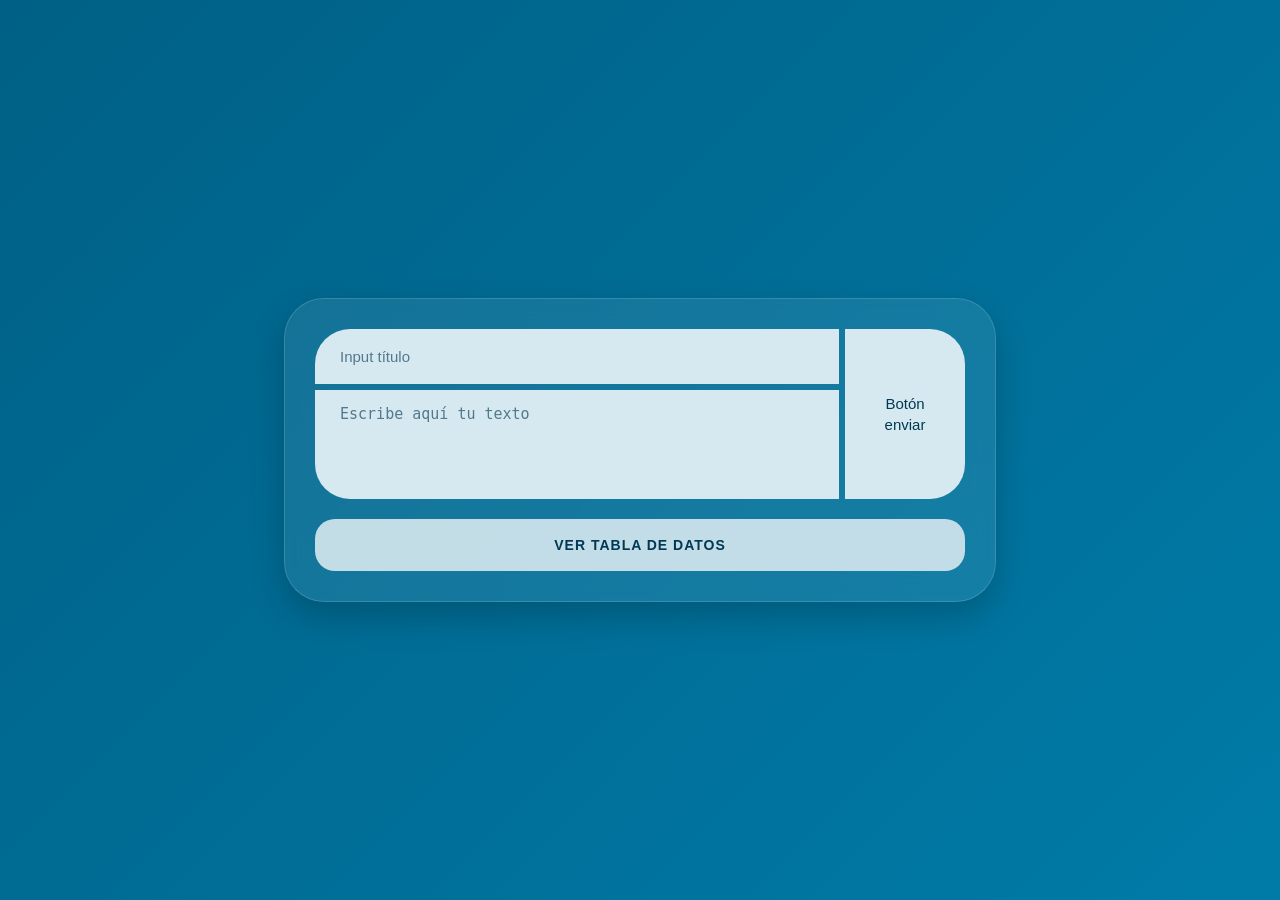
<file: Apuntador/index.html>
<!DOCTYPE html>
<html lang="es">
<head>
    <meta charset="UTF-8">
    <meta name="viewport" content="width=device-width, initial-scale=1.0">
    <title>Mi Formulario</title>
    <link rel="stylesheet" href="index.css">
</head>
<body>
    
    <div class="widget-panel">
        <div class="form-layout">
            <div class="inputs-col">
                <input type="text" placeholder="Input título" id="titulo">
                <textarea id="texto" placeholder="Escribe aquí tu texto"></textarea>
            </div>
            <button id="boton" class="btn-enviar">Botón<br>enviar</button>
        </div>

        <button id="btndatos" class="btn-datos">Ver tabla de datos</button>
    </div>

    <div id="modal">
        </div>

    <script src="index.js"></script>
</body>
</html>
</file>
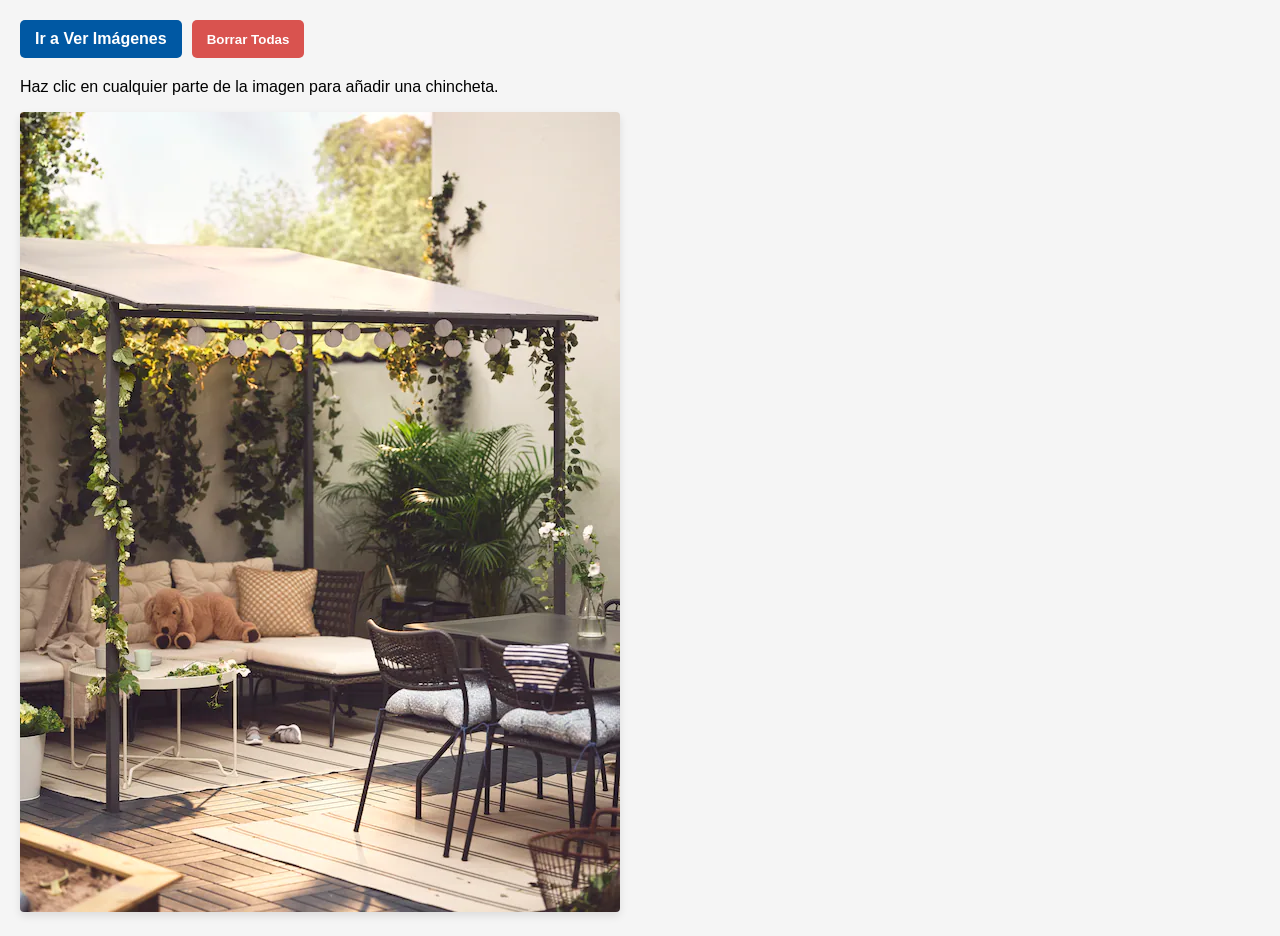
<file: Ikea-Imagenes/index.html>
<!DOCTYPE html>
<html lang="es">
<head>
    <meta charset="UTF-8">
    <meta name="viewport" content="width=device-width, initial-scale=1.0">
    <title>Editor de Chinchetas</title>
    <link rel="stylesheet" href="index.css">
</head>
<body>
    <div class="toolbar">
        <a href="imagenes.html" class="btn btn-primary">Ir a Ver Imágenes</a>
        <button id="btnBorrarTodas" class="btn btn-danger">Borrar Todas</button>
    </div>

    <p>Haz clic en cualquier parte de la imagen para añadir una chincheta.</p>
    
    <div id="image-container">
        <img id="imagen" src="image2.webp" alt="Imagen producto">
    </div>

    <div id="myModal" class="modal">
        <div class="modal-content">
            <span class="close">&times;</span>
            <h2>Añadir Chincheta</h2>
            <div class="inputs">
                <p>Título (ej. MULIG)</p>
                <input id="titulo" type="text" maxlength="20">
                <p>Información (ej. Barra extensible)</p>
                <input id="informacion" type="text" maxlength="50">
                <p>Precio (€)</p>
                <input id="precio" type="number" step="0.01">
                <button id="btnGuardar" class="btn btn-primary">Guardar Chincheta</button>
            </div>
        </div>
    </div>

    <script src="index.js"></script>
</body>
</html>
</file>
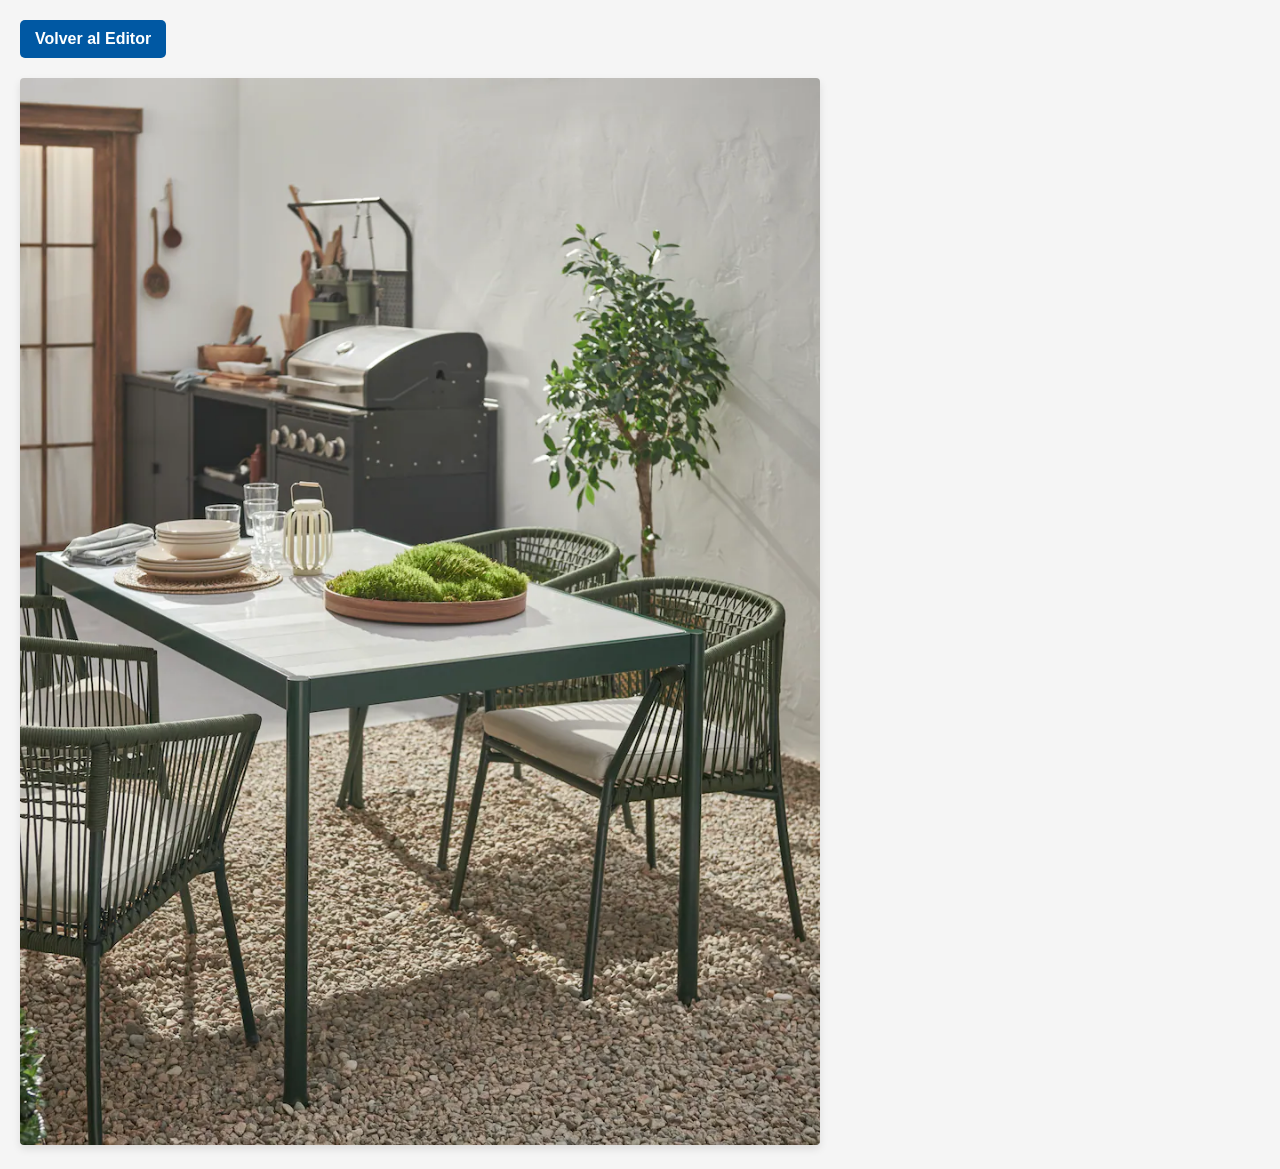
<file: Ikea-Imagenes/imagenes.html>
<!DOCTYPE html>
<html lang="es">
<head>
    <meta charset="UTF-8">
    <meta name="viewport" content="width=device-width, initial-scale=1.0">
    <title>Vista de Imágenes</title>
    <link rel="stylesheet" href="index.css">
</head>
<body>
    <div class="toolbar">
        <a href="index.html" class="btn btn-primary">Volver al Editor</a>
    </div>

    <div id="image-container">
        <img id="imagen" src="image1.webp" alt="Imagen producto">
    </div>

    <script src="imagenes.js"></script>
</body>
</html>
</file>
<file: Apuntador/index.css>
:root {
    --bg-page: #006085;
    --bg-element: #d6e8f0;
    --text-color: #537a8c;
    --text-dark: #003a52;
    --gap-size: 6px;
}

body {
    background: linear-gradient(135deg, var(--bg-page), #007ba8) fixed;
    font-family: 'Segoe UI', Tahoma, Geneva, Verdana, sans-serif;
    display: flex;
    justify-content: center;
    align-items: center;
    min-height: 100vh;
    margin: 0;
    padding: 20px;
    box-sizing: border-box;
}

.widget-panel {
    background: rgba(255, 255, 255, 0.08);
    border: 1px solid rgba(255, 255, 255, 0.15);
    border-radius: 40px;
    padding: 30px;
    display: flex;
    flex-direction: column;
    gap: 20px;
    box-shadow: 0 15px 35px rgba(0, 0, 0, 0.2);
    backdrop-filter: blur(12px);
    -webkit-backdrop-filter: blur(12px);
    width: 100%;
    max-width: 650px;
}

.form-layout {
    display: flex;
    gap: var(--gap-size);
    height: 170px;
}

.inputs-col {
    display: flex;
    flex-direction: column;
    gap: var(--gap-size);
    flex: 1;
}

input, #texto, .btn-enviar, .btn-datos {
    border: none;
    background: var(--bg-element);
    color: var(--text-dark);
    font-size: 15px;
    outline: none;
    box-sizing: border-box;
    transition: all 0.3s ease;
}

input::placeholder, #texto::placeholder {
    color: var(--text-color);
}

input {
    padding: 15px 25px;
    border-radius: 35px 0 0 0;
    height: 55px;
}

#texto {
    padding: 15px 25px;
    border-radius: 0 0 0 35px;
    resize: none;
    flex: 1;
}

input:focus, #texto:focus {
    background: #e4f0f6;
    box-shadow: inset 0 0 10px rgba(0,0,0,0.03);
}

.btn-enviar {
    width: 120px;
    border-radius: 0 35px 35px 0;
    cursor: pointer;
    font-weight: 500;
    line-height: 1.4;
    display: flex;
    justify-content: center;
    align-items: center;
}

.btn-enviar:hover {
    background: #e4f0f6;
    box-shadow: 0 5px 15px rgba(0,0,0,0.1);
}

.btn-enviar:active {
    transform: scale(0.98);
}

.btn-datos {
    width: 100%;
    padding: 18px;
    border-radius: 20px;
    cursor: pointer;
    font-weight: bold;
    text-transform: uppercase;
    letter-spacing: 1px;
    font-size: 14px;
    background: rgba(214, 232, 240, 0.9);
}

.btn-datos:hover {
    background: #e4f0f6;
    transform: translateY(-2px);
    box-shadow: 0 8px 20px rgba(0,0,0,0.15);
}

/* --- Botón Eliminar (Nuevo) --- */
.btn-eliminar {
    background: rgba(255, 99, 71, 0.2);
    border: 1px solid rgba(255, 99, 71, 0.4);
    color: #ff9e91;
    padding: 6px 14px;
    border-radius: 8px;
    cursor: pointer;
    font-size: 13px;
    font-weight: 600;
    transition: all 0.3s ease;
}

.btn-eliminar:hover {
    background: rgba(255, 99, 71, 0.5);
    color: #ffffff;
    box-shadow: 0 4px 12px rgba(255, 99, 71, 0.3);
}

/* --- Modal y Tabla --- */
#modal {
    display: none;
    position: fixed;
    top: 0; left: 0; width: 100%; height: 100%;
    background-color: rgba(0, 0, 0, 0.6);
    z-index: 1000;
    justify-content: center;
    align-items: center;
}

.table-container {
    background: rgba(255, 255, 255, 0.1);
    backdrop-filter: blur(15px);
    -webkit-backdrop-filter: blur(15px);
    border: 1px solid rgba(255, 255, 255, 0.2);
    border-radius: 16px;
    padding: 20px;
    box-shadow: 0 15px 40px rgba(0, 0, 0, 0.3);
    width: 90%;
    max-width: 900px;
    max-height: 80vh;
    overflow-y: auto;
}

table {
    width: 100%;
    border-collapse: collapse;
}

th, td {
    padding: 15px 20px;
    text-align: left;
    color: #e0f7fa;
    border-bottom: 1px solid rgba(255, 255, 255, 0.1);
}

th {
    font-weight: bold;
    font-size: 16px;
    background: rgba(255, 255, 255, 0.05);
}

tbody tr:hover {
    background-color: rgba(255, 255, 255, 0.15);
    transition: background 0.3s;
}
</file>
<file: Ikea-Imagenes/index.css>
/* index.css */
body {
    font-family: 'Segoe UI', Tahoma, Geneva, Verdana, sans-serif;
    background-color: #f5f5f5;
    margin: 0;
    padding: 20px;
}

.toolbar {
    margin-bottom: 20px;
    display: flex;
    gap: 10px;
}

.btn {
    padding: 10px 15px;
    border: none;
    border-radius: 5px;
    cursor: pointer;
    font-weight: bold;
    text-decoration: none;
    color: white;
}

.btn-primary { background-color: #0058a3; }
.btn-primary:hover { background-color: #004a87; }
.btn-danger { background-color: #d9534f; }
.btn-danger:hover { background-color: #c9302c; }

/* Contenedor de la imagen ajustado */
#image-container {
    position: relative;
    max-width: 800px; /* Tamaño máximo para que no se vea enorme */
    margin: 0 auto;
    display: inline-block;
}

#imagen {
    width: 100%;
    height: auto;
    display: block;
    cursor: crosshair;
    border-radius: 4px;
    box-shadow: 0 4px 8px rgba(0,0,0,0.1);
}

/* Diseño de la Chincheta (Estilo Captura) */
.circuloFuera {
    position: absolute;
    height: 32px;
    width: 32px;
    background-color: rgba(0, 0, 0, 0.6);
    border-radius: 50%;
    transform: translate(-50%, -50%);
    cursor: pointer;
    z-index: 2;
}

.circuloDentro {
    position: absolute;
    height: 10px;
    width: 10px;
    background-color: white;
    border-radius: 50%;
    top: 50%;
    left: 50%;
    transform: translate(-50%, -50%);
}

.infoproducto {
    position: absolute;
    background-color: white;
    min-width: 140px;
    padding: 15px;
    box-shadow: 0 4px 12px rgba(0, 0, 0, 0.15);
    visibility: hidden;
    opacity: 0;
    transition: opacity 0.2s ease-in-out;
    z-index: 10;
    border-radius: 2px;
    pointer-events: none;
    
    /* POSICIÓN POR DEFECTO: A la derecha y centrado verticalmente */
    left: 40px;
    top: 50%;
    transform: translateY(-50%);
}

/* --- CLASES DINÁMICAS PARA EVITAR QUE SE SALGA --- */

/* Si está en la mitad derecha de la foto, abre hacia la izquierda */
.infoproducto.pos-left {
    left: auto;
    right: 40px;
}

/* Si está muy arriba, se ancla por arriba y crece hacia abajo */
.infoproducto.pos-bottom {
    top: -10px;
    bottom: auto;
    transform: none; /* Quitamos el centrado vertical */
}

/* Si está muy abajo, se ancla por abajo y crece hacia arriba */
.infoproducto.pos-top {
    top: auto;
    bottom: -10px;
    transform: none; /* Quitamos el centrado vertical */
}
/* Mostrar info al pasar el ratón */
.circuloFuera:hover .infoproducto {
    visibility: visible;
    opacity: 1;
}

.info-titulo {
    font-weight: bold;
    font-size: 14px;
    margin: 0 0 5px 0;
    text-transform: uppercase;
}

.info-desc {
    font-size: 12px;
    color: #555;
    margin: 0 0 10px 0;
}

.info-precio {
    font-weight: bold;
    font-size: 18px;
    margin: 0;
}

/* Modal Mejorado */
.modal {
    display: none;
    position: fixed;
    z-index: 100;
    left: 0; top: 0;
    width: 100%; height: 100%;
    background-color: rgba(0,0,0,0.5);
}

.modal-content {
    background-color: #fff;
    margin: 10% auto;
    padding: 30px;
    border-radius: 8px;
    width: 90%;
    max-width: 400px;
    box-shadow: 0 5px 15px rgba(0,0,0,0.3);
}

.close {
    color: #aaa;
    float: right;
    font-size: 28px;
    font-weight: bold;
    cursor: pointer;
}

.close:hover { color: #000; }

.inputs p { margin: 10px 0 5px 0; font-weight: bold;}
.inputs input {
    width: 100%;
    padding: 8px;
    box-sizing: border-box;
    border: 1px solid #ccc;
    border-radius: 4px;
}
.inputs button {
    width: 100%;
    margin-top: 15px;
}
</file>
